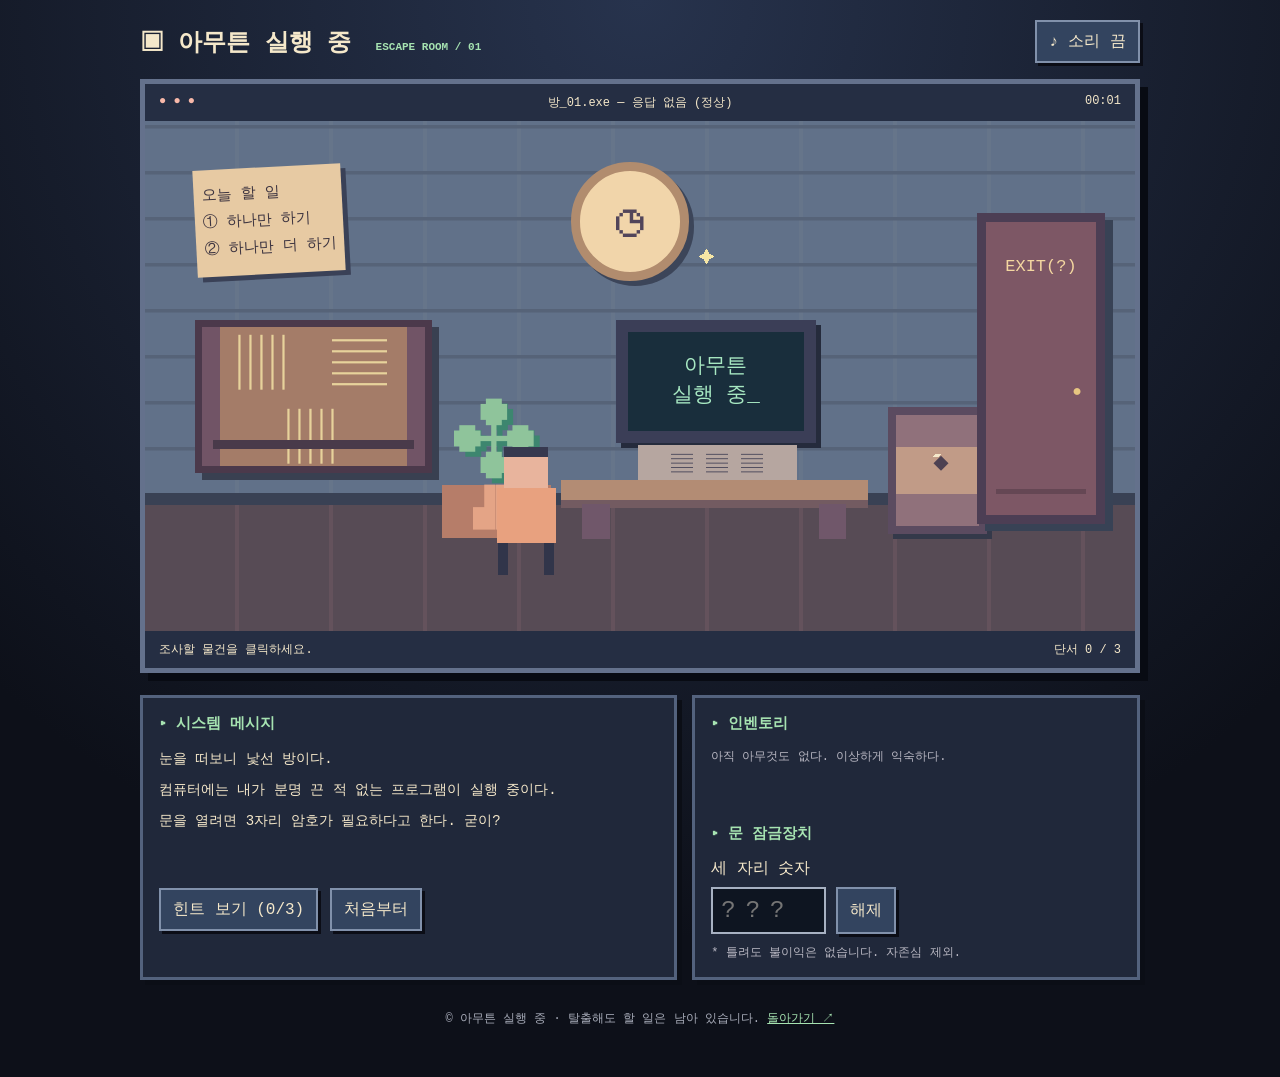
<file: game/index.html>
<!doctype html><html lang="ko"><head><meta charset="utf-8"><meta name="viewport" content="width=device-width,initial-scale=1"><meta name="theme-color" content="#121827"><title>아무튼 실행 중 | 종료되지 않는 방</title><link rel="stylesheet" href="style.css"></head><body><main class="shell"><header><div class="brand">▣ 아무튼 실행 중 <span class="badge">ESCAPE ROOM / 01</span></div><button id="sound" class="tiny" aria-pressed="false">♪ 소리 끔</button></header><section class="screen"><div class="topbar"><span>● ● ●</span><span>방_01.exe — 응답 없음 (정상)</span><span id="clock">00:00</span></div><div class="room" id="room" aria-label="픽셀 아트 방탈출 장면"><div class="wall"></div><div class="floor"></div><div class="poster">오늘 할 일<br>① 하나만 하기<br>② 하나만 더 하기</div><button class="hotspot clock" data-spot="clock" aria-label="벽시계 조사"><span>◷</span></button><button class="hotspot shelf" data-spot="shelf" aria-label="책장 조사"><span class="books">▥ ▤ ▥</span><span class="shelf-base"></span></button><button class="hotspot plant" data-spot="plant" aria-label="화분 조사"><span class="leaves">✣</span><span class="pot">▟▙</span></button><button class="hotspot desk" data-spot="desk" aria-label="책상과 컴퓨터 조사"><span class="monitor"><span id="monitorText">아무튼<br>실행 중<span class="cursor">_</span></span></span><span class="keyboard">▤ ▤ ▤</span><span class="desk-top"></span><span class="leg left"></span><span class="leg right"></span></button><button class="hotspot drawer" data-spot="drawer" aria-label="서랍 조사"><span>▰</span><span class="handle">◆</span></button><button class="hotspot door" data-spot="door" aria-label="출입문 조사"><span class="door-title">EXIT(?)</span><span class="door-knob">●</span><span class="door-bottom"></span></button><div class="player" aria-hidden="true"><span class="head"></span><span class="body"></span><span class="feet"></span></div><div class="ambient" aria-hidden="true">✦</div></div><div class="bottom-bar"><span>조사할 물건을 클릭하세요.</span><span id="progress">단서 0 / 3</span></div></section><section class="panels"><div class="panel log-panel"><h2>▸ 시스템 메시지</h2><div id="dialog" class="dialog" role="status" aria-live="polite"><p>눈을 떠보니 낯선 방이다.</p><p>컴퓨터에는 내가 분명 끈 적 없는 프로그램이 실행 중이다.</p><p>문을 열려면 3자리 암호가 필요하다고 한다. 굳이?</p></div><div class="actions"><button id="hint">힌트 보기 <span id="hintCount">(0/3)</span></button><button id="reset">처음부터</button></div></div><div class="panel inventory"><h2>▸ 인벤토리</h2><div id="items" class="items"><span class="empty">아직 아무것도 없다. 이상하게 익숙하다.</span></div><h2 class="padtop">▸ 문 잠금장치</h2><form id="lockForm"><label for="code">세 자리 숫자</label><div class="code-row"><input id="code" name="code" type="text" inputmode="numeric" pattern="[0-9]{3}" maxlength="3" autocomplete="off" placeholder="???" aria-label="문 암호 세 자리"><button type="submit">해제</button></div></form><div class="sub">* 틀려도 불이익은 없습니다. 자존심 제외.</div></div></section><footer>© 아무튼 실행 중 · 탈출해도 할 일은 남아 있습니다. <a
  href="https://github.com/choliea"
  target="_blank"
  rel="noopener noreferrer"> 돌아가기 ↗</a></footer></main><div class="overlay hidden" id="ending" role="dialog" aria-modal="true" aria-labelledby="endingTitle"><div class="end-card"><div class="stamp">ACHIEVEMENT UNLOCKED</div><h1 id="endingTitle">🎉 탈출 성공!</h1><p>축하합니다. 방에서 나왔습니다.</p><p>밖에는 더 많은 할 일이 기다리고 있습니다.</p><p class="small">보상: 새로운 방에 들어갈 권리</p><button id="again">다시 들어가기</button></div></div><script src="game.js"></script></body></html>
</file>
<file: game/style.css>
:root{color-scheme:dark;--bg:#101522;--panel:#20283a;--edge:#53627d;--cream:#f5e8ca;--accent:#a6e3b1;--pink:#ffadad}*{box-sizing:border-box}body{margin:0;background:radial-gradient(circle at 50% 0,#27334d,#0d1019 75%);color:var(--cream);font-family:ui-monospace,'Courier New',monospace;min-height:100vh}.shell{max-width:1040px;margin:auto;padding:20px}header{display:flex;justify-content:space-between;align-items:center;gap:10px;margin-bottom:16px}.brand{font-size:clamp(16px,3vw,24px);font-weight:bold}.badge{font-size:11px;color:var(--accent);margin-left:10px}.tiny,button{font:inherit;color:inherit;cursor:pointer}button:focus-visible,a:focus-visible,input:focus-visible{outline:3px solid #fff59b;outline-offset:3px}.tiny,.actions button,.code-row button,#again{background:#33445f;border:2px solid #8191ab;padding:9px 12px;box-shadow:3px 3px 0 #0b0d16}.tiny:hover,.actions button:hover,.code-row button:hover,#again:hover{background:#4c6485}.screen{border:5px solid #64718c;box-shadow:8px 8px 0 #080b13;background:#111725}.topbar,.bottom-bar{display:flex;justify-content:space-between;gap:8px;padding:10px 14px;background:#252e43;font-size:12px}.topbar span:first-child{color:#f8b8a9}.room{height:clamp(310px,49vw,510px);position:relative;overflow:hidden;isolation:isolate;background:#56677c;image-rendering:pixelated}.wall{position:absolute;inset:0 0 27%;background:repeating-linear-gradient(0deg,transparent 0 42px,#566378 43px 46px),repeating-linear-gradient(90deg,#617189 0 90px,#66758a 90px 94px)}.floor{position:absolute;inset:73% 0 0;background:repeating-linear-gradient(90deg,#574b55 0 90px,#64525c 90px 94px);border-top:12px solid #394154}.poster{position:absolute;left:5%;top:9%;background:#e7caa3;color:#3d3440;padding:13px 8px;line-height:1.8;font-size:clamp(9px,1.4vw,15px);transform:rotate(-3deg);box-shadow:5px 5px 0 #3a4157}.hotspot{position:absolute;background:none;border:0;padding:0;transition:filter .15s,transform .15s}.hotspot:hover{filter:brightness(1.2);transform:translateY(-3px)}.hotspot:active{transform:translateY(0)}.clock{left:43%;top:8%;width:12%;aspect-ratio:1;border:9px solid #b18c6e;border-radius:50%;background:#f1d5aa;color:#52455a;font-size:clamp(30px,5vw,55px);box-shadow:5px 5px 0 #3c4559}.shelf{left:5%;top:39%;width:24%;height:30%;background:linear-gradient(90deg,#715466 0 8%,#a47c68 8% 92%,#715466 92%);border:7px solid #4b394b;box-shadow:7px 7px 0 #394051}.books{display:block;letter-spacing:5px;color:#e7d29b;font-size:clamp(22px,5vw,55px)}.shelf-base{position:absolute;bottom:12%;left:5%;width:90%;border-top:9px solid #493a4a}.plant{left:30%;top:58%;width:11%;height:23%}.leaves{display:block;font-size:clamp(45px,8vw,85px);line-height:.8;color:#8fc49b;text-shadow:6px 5px #3d866f;animation:sway 3s ease-in-out infinite alternate}.pot{display:block;background:#b67d69;color:#e4a486;font-size:clamp(25px,4vw,45px)}.desk{left:42%;top:39%;width:31%;height:43%}.monitor{position:absolute;left:18%;top:0;width:65%;height:56%;border:12px solid #3b3e57;background:#192e3c;box-shadow:5px 5px 0 #252b3c;display:grid;place-items:center;text-align:center;color:#a7e8c2;font-size:clamp(11px,2vw,21px);line-height:1.4}.cursor{animation:blink .7s steps(1) infinite}.keyboard{position:absolute;top:57%;left:25%;width:52%;background:#b6a6a0;color:#464457;padding:4px;font-size:clamp(12px,2vw,22px)}.desk-top{position:absolute;top:73%;left:0;width:100%;height:13%;background:#b38c74;border-bottom:8px solid #735b61}.leg{position:absolute;top:84%;height:16%;width:9%;background:#70576a}.leg.left{left:7%}.leg.right{right:7%}.drawer{left:75%;top:56%;width:10%;height:25%;background:#90717b;border:8px solid #5b4b60;box-shadow:5px 5px #34394a}.drawer>span:first-child{display:block;background:#c19b87;height:42%}.handle{position:absolute;top:35%;left:45%;color:#4d4152}.door{right:3%;top:18%;width:13%;height:61%;background:#7d5765;border:9px solid #4c3e54;box-shadow:8px 7px #384255;color:#f4d7a0}.door-title{position:absolute;top:12%;left:5%;right:5%;font-size:clamp(9px,1.6vw,17px)}.door-knob{position:absolute;right:13%;top:55%;color:#e7c681}.door-bottom{position:absolute;bottom:7%;left:9%;width:82%;border-top:5px solid #654754}.player{position:absolute;left:35%;top:64%;width:7%;height:25%;pointer-events:none;animation:bob 2.2s steps(2) infinite}.head{display:block;margin:auto;width:64%;height:32%;background:#e8b49d;border-top:10px solid #37394f}.body{display:block;margin:auto;width:85%;height:43%;background:#e8a17f}.feet{display:block;margin:auto;width:80%;height:25%;border-left:10px solid #31354a;border-right:10px solid #31354a}.ambient{position:absolute;left:56%;top:25%;color:#f6e6a5;animation:twinkle 2s infinite;pointer-events:none}.panels{display:grid;grid-template-columns:1.2fr 1fr;gap:15px;margin-top:22px}.panel{border:3px solid var(--edge);background:var(--panel);padding:16px;box-shadow:5px 5px #0b0e16;min-height:265px}.panel h2{font-size:15px;color:var(--accent);margin:0 0 15px}.dialog{min-height:128px;line-height:1.65;font-size:14px}.dialog p{margin:0 0 8px}.actions{display:flex;gap:12px;flex-wrap:wrap;margin-top:12px}.items{display:flex;flex-wrap:wrap;gap:8px;min-height:54px}.item{border:2px solid #a2a9a5;background:#344b56;padding:8px;font-size:13px}.empty,.sub{color:#b8b7c2;font-size:12px}.padtop{margin-top:22px!important}.code-row{display:flex;gap:10px;margin-top:8px}.code-row input{width:115px;background:#0e1521;border:2px solid #a7b1c2;color:#fff;font:inherit;font-size:24px;letter-spacing:10px;padding:8px}.sub{margin-top:10px}footer{text-align:center;font-size:12px;color:#a8acb9;padding:30px 0}a{color:#a6e3b1}.overlay{position:fixed;inset:0;background:#05070ad9;display:grid;place-items:center;padding:20px;z-index:5}.hidden{display:none}.end-card{max-width:480px;background:#243348;border:5px solid #e2cc94;padding:28px;text-align:center;box-shadow:10px 10px 0 #0b0e17}.stamp{color:#a6e3b1;letter-spacing:2px;font-size:12px}.small{font-size:12px;color:#d7b7b0}#again{margin-top:16px}@keyframes blink{50%{opacity:0}}@keyframes sway{to{transform:rotate(7deg)}}@keyframes bob{50%{transform:translateY(3px)}}@keyframes twinkle{50%{opacity:.15;transform:scale(1.4)}}@media(max-width:700px){.shell{padding:10px}.panels{grid-template-columns:1fr}.room{height:340px}.poster{font-size:9px}.clock{border-width:5px}.monitor{border-width:6px}.shelf,.drawer,.door{border-width:5px}.badge{display:block;margin:3px 0 0}.topbar{font-size:9px}.player{left:38%}.door{right:2%;width:15%}}@media(prefers-reduced-motion:reduce){*,*:before,*:after{animation:none!important;transition:none!important}}
</file>
